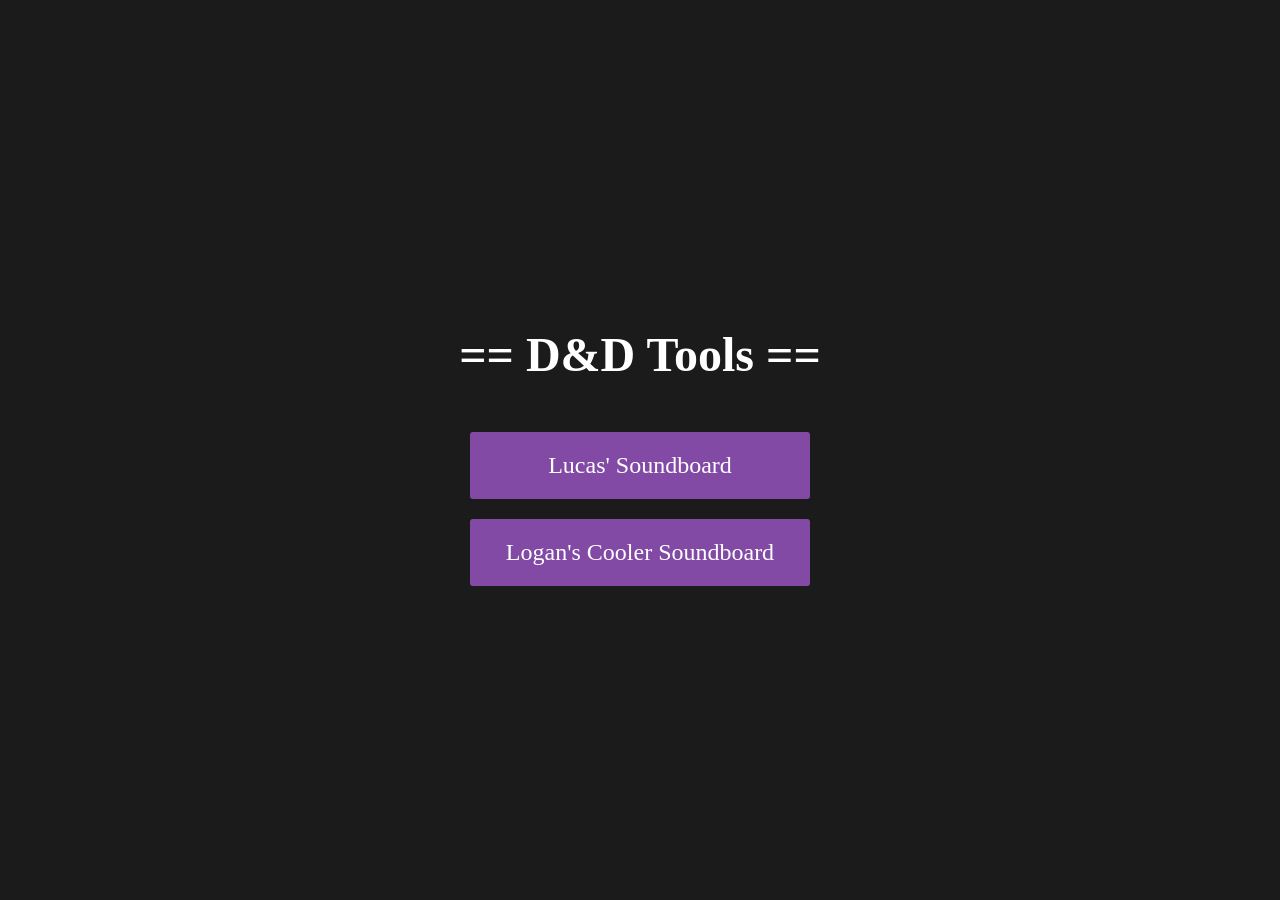
<file: index.html>
<!DOCTYPE html>
<html lang="en">
<head>
    <meta charset="UTF-8">
    <meta name="viewport" content="width=device-width, initial-scale=1.0">
    <title>Logan's D&D Tools</title>

    <style>
        body{
            margin:0;
            background:#1b1b1b;
            color:white;
            display:flex;
            justify-content:center;
            align-items:center;
            height:100vh;
        }

        .container{
            text-align:center;
        }

        h1{
            margin-bottom:50px;
            font-size:3rem;
        }

        a{
            display:block;
            width:300px;
            margin:20px auto;
            padding:20px;
            text-decoration:none;
            font-size:1.5rem;
            color:white;
            background:#824aa5;
            border-radius:3px;
            transition:.2s;
        }

        a:hover{
            background:#b768c0;
            transform:scale(1.2);
        }
    </style>
</head>
<body>

<div class="container">

<h1>== D&D Tools ==</h1>

<a href="lucas/">Lucas' Soundboard</a>

<a href="logan/">Logan's Cooler Soundboard</a>

</div>

</body>
</html>
</file>
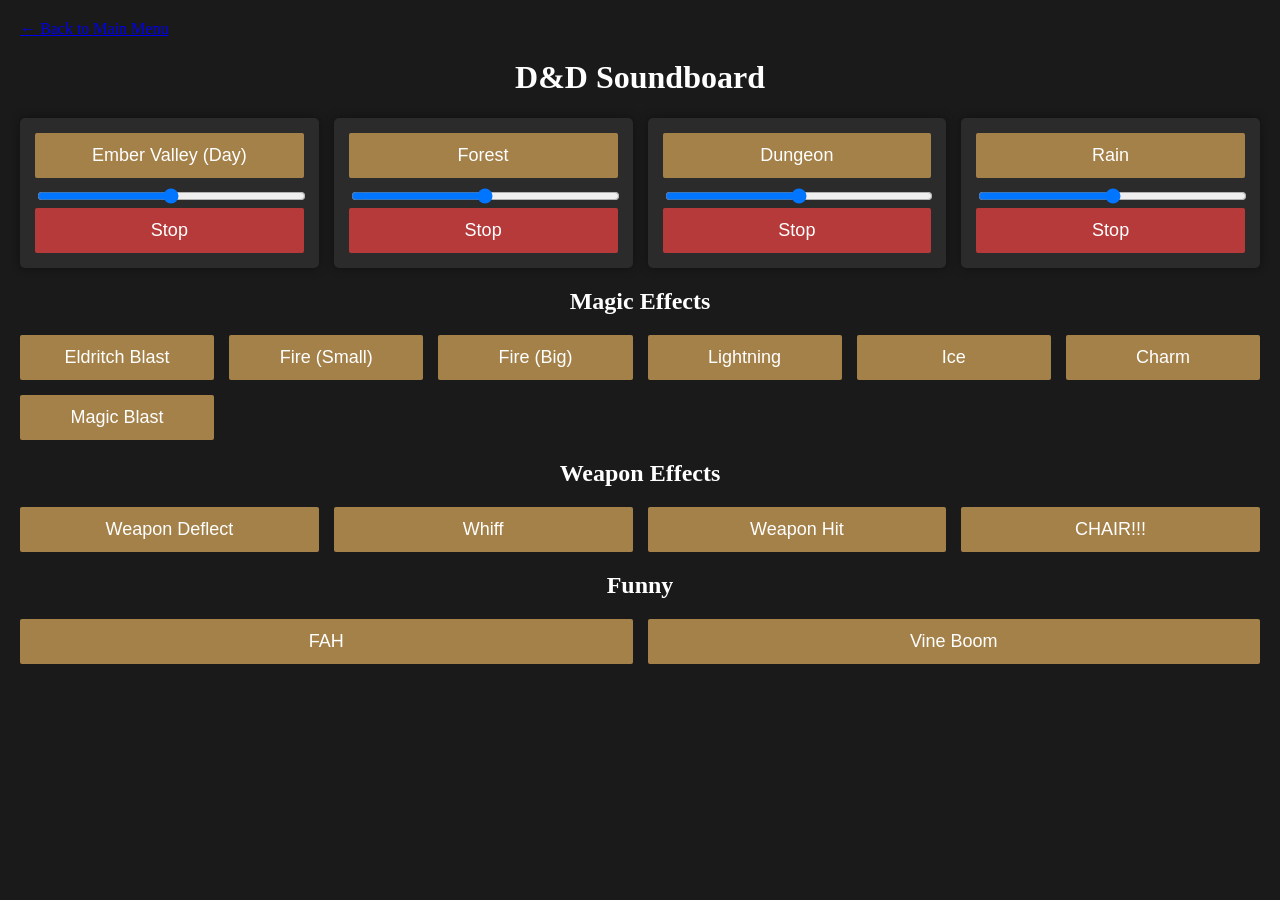
<file: logan/index.html>
<!DOCTYPE html>
<html lang="en">
<head>
    <meta charset="UTF-8">
    <meta name="viewport" content="width=device-width, initial-scale=1.0">
    <title>D&D Soundboard</title>
    <link rel="stylesheet" href="style.css">
</head>
<body>

<a class="home" href="../">← Back to Main Menu</a>
<h1>D&D Soundboard</h1>

<div id="music"></div>

<h2>Magic Effects</h2>
<div id="effects"></div>

<h2>Weapon Effects</h2>
<div id="weapons"></div>

<h2>Funny</h2>
<div id="bits"></div>

<script src="script.js"></script>

</body>
</html>
</file>
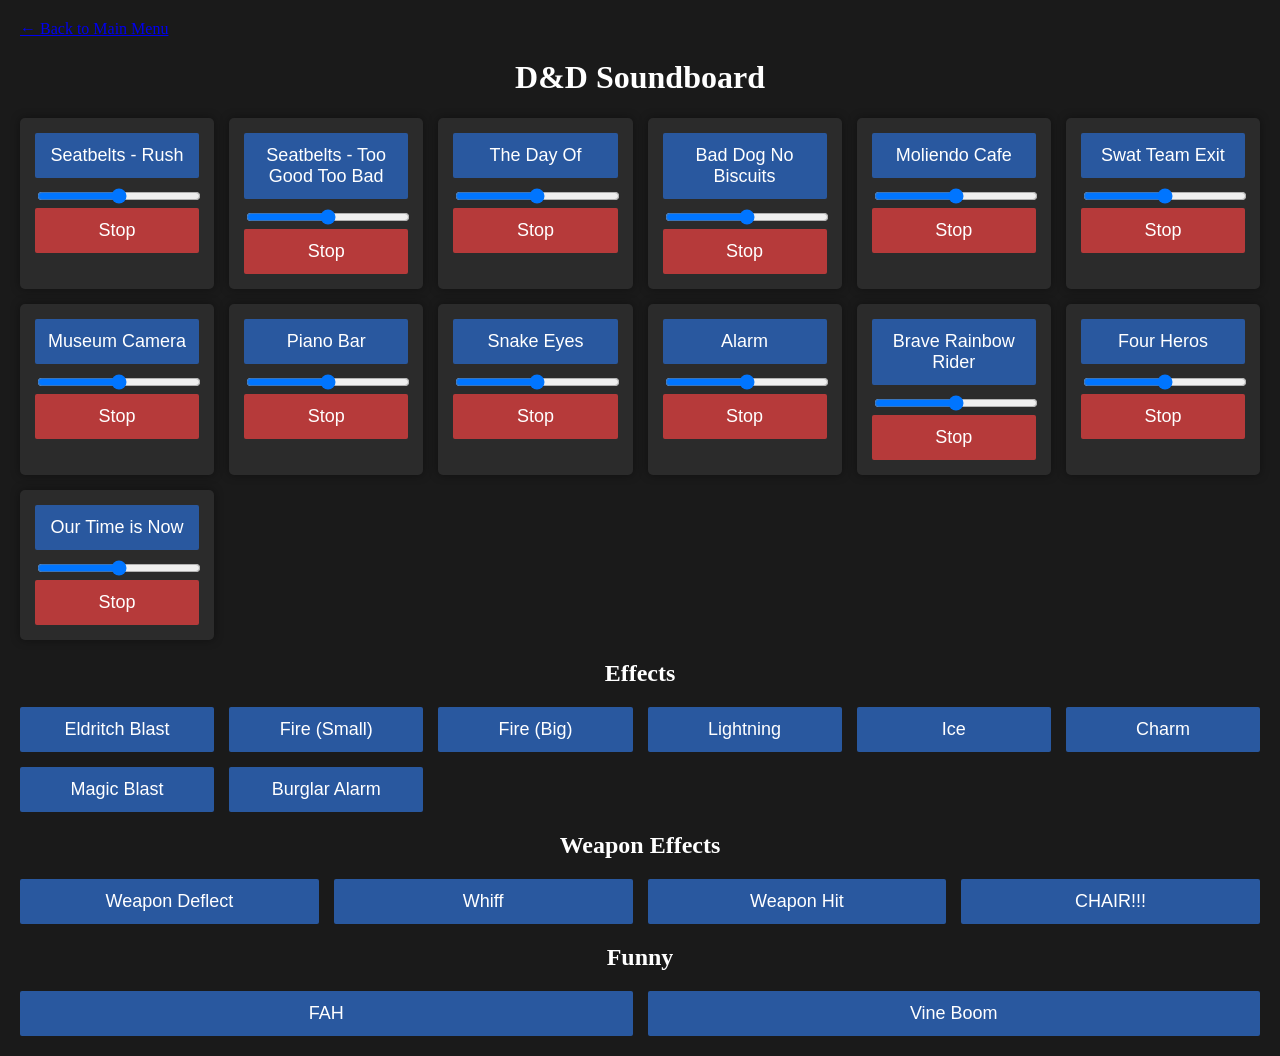
<file: lucas/index.html>
<!DOCTYPE html>
<html lang="en">
<head>
    <meta charset="UTF-8">
    <meta name="viewport" content="width=device-width, initial-scale=1.0">
    <title>D&D Soundboard</title>
    <link rel="stylesheet" href="style.css">
</head>
<body>

<a class="home" href="../">← Back to Main Menu</a>
<h1>D&D Soundboard</h1>

<div id="music"></div>

<h2>Effects</h2>
<div id="effects"></div>

<h2>Weapon Effects</h2>
<div id="weapons"></div>

<h2>Funny</h2>
<div id="bits"></div>

<script src="script.js"></script>

</body>
</html>
</file>
<file: logan/style.css>
body{
    background:#1a1a1a;
    color:white;;
    margin:0;
    padding:20px;
}

h1,h2{
    text-align:center;
}

#music,#effects,#bits,#weapons{
    display:grid;
    grid-template-columns:repeat(auto-fit,minmax(180px,1fr));
    gap:15px;
    margin-top:20px;
}

.card{
    background:#2b2b2b;
    border-radius:5px;
    padding:15px;
    text-align:center;
    box-shadow:0 0 10px rgba(0,0,0,.4);
}

button{
    width:100%;
    padding:12px;
    font-size:18px;
    cursor:pointer;
    border:none;
    border-radius:2px;
    background:#a5814a;
    color:white;
}

button:hover{
    background:#c0a668;
}

input[type=range]{
    width:100%;
    margin-top:10px;
}

.stop{
    background:#b63a3a;
}

.stop:hover{
    background:#d94c4c;
}
</file>
<file: lucas/style.css>
body{
    background:#1a1a1a;
    color:white;
    margin:0;
    padding:20px;
}

h1,h2{
    text-align:center;
}

#music,#effects,#bits,#weapons{
    display:grid;
    grid-template-columns:repeat(auto-fit,minmax(180px,1fr));
    gap:15px;
    margin-top:20px;
}

.card{
    background:#2b2b2b;
    border-radius:5px;
    padding:15px;
    text-align:center;
    box-shadow:0 0 10px rgba(0,0,0,.4);
}

button{
    width:100%;
    padding:12px;
    font-size:18px;
    cursor:pointer;
    border:none;
    border-radius:2px;
    background:#29589f;
    color:white;
}

button:hover{
    background:#688cc0;
}

input[type=range]{
    width:100%;
    margin-top:10px;
}

.stop{
    background:#b63a3a;
}

.stop:hover{
    background:#d94c4c;
}

.playing{
    background:#2ecc71 !important;
}

.playing:hover{
    background:#3ee67f !important;
}
</file>
